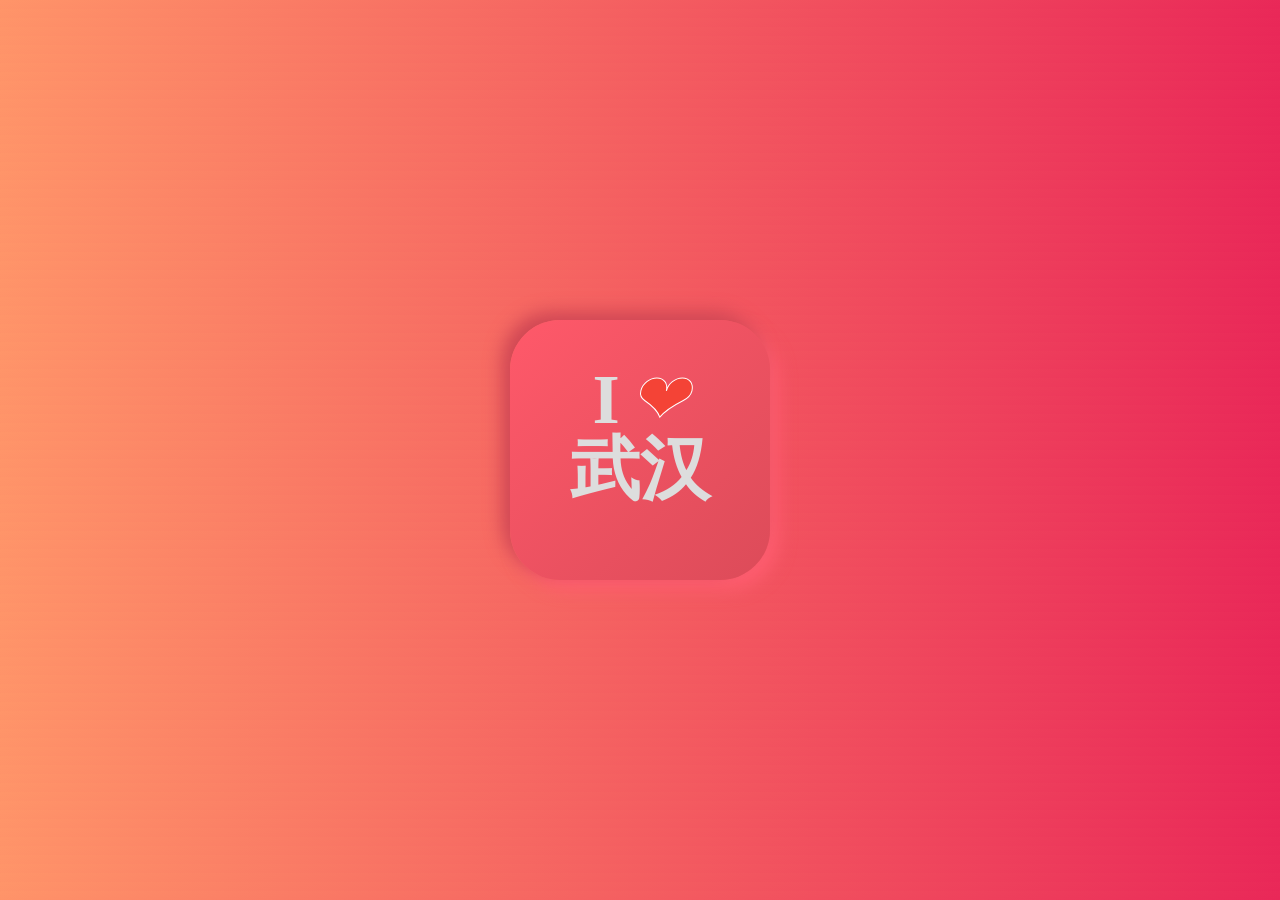
<file: index.html>
<!DOCTYPE html>
<html>
<head>
  	<meta charset="UTF-8">
  	<title>Lao5-i❤武汉</title>
	<meta name="viewport" content="width=device-width, initial-scale=1.0, user-scalable=no"/>

	<link rel="shortcut icon" href="favicon.ico" />

  	<link rel="stylesheet" href="css/wh_style.css">

</head>

<body class="bg">
	<div class="bg"></div>


	<div class="wrapper">
	  <p>
	    <b>I</b><a class="love"><i>❤</i></a>
	    <br>
	    <b>武汉</b>
	  </p>

	</div>
  
</body>
</html>
</file>
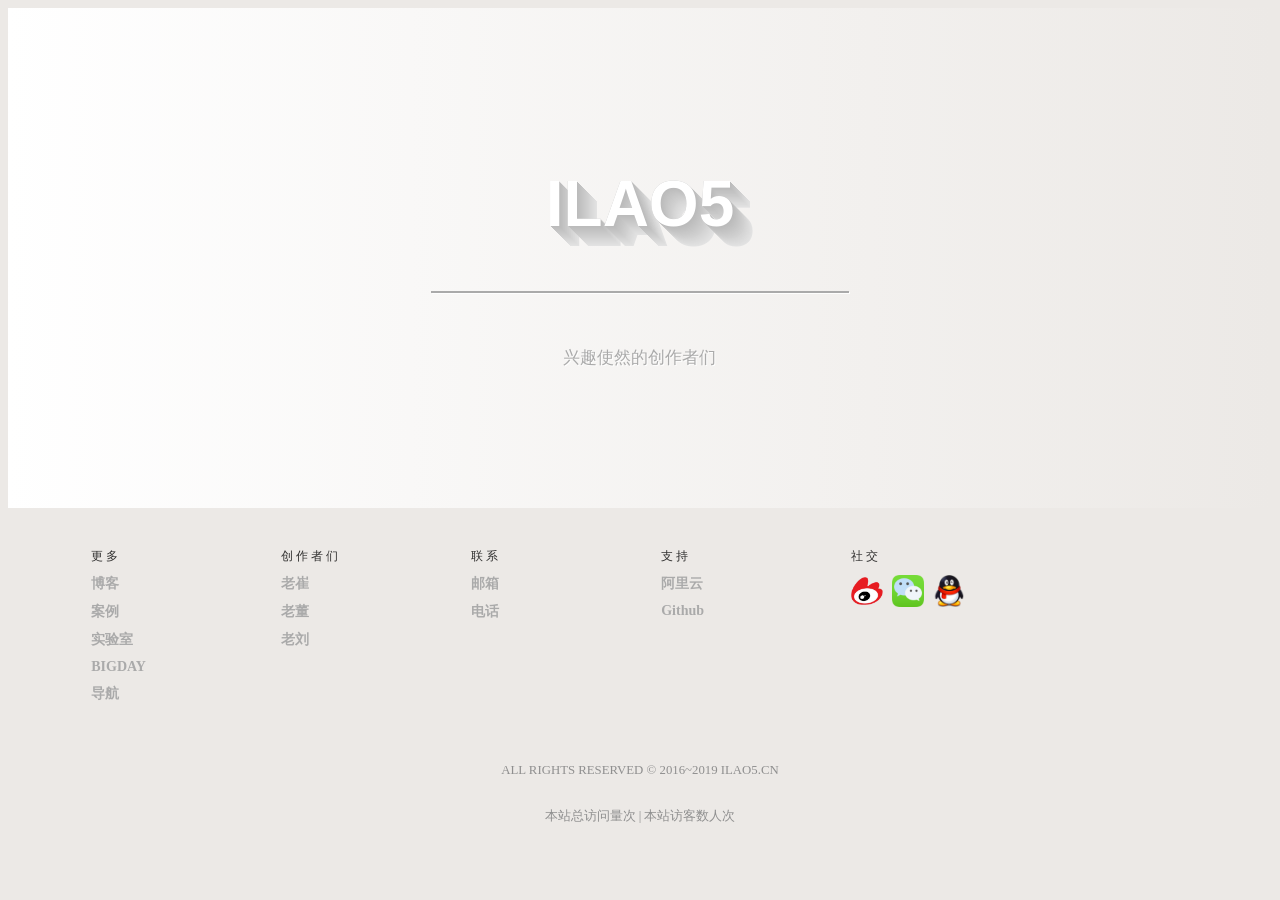
<file: index20190625.html>
<!DOCTYPE html>
<html lang="en" >

<head>
  <meta charset="UTF-8">
  <title>iLao5</title>
  

	<link rel="stylesheet" href="landingpage/css/style.css">
	<link rel='stylesheet' href='landingpage/css/xjvpgo.css'>

	<link rel="stylesheet" href="landingpage/css/style2.css">
	
	
  
</head>

<body>




  



<div class="landscape">
	<h1>iLao5</h1>
	<hr />
	<p>
	  兴趣使然的创作者们
	</p>
</div>



  
  <div class="footer">
	<div class="contain">
	  <div class="col">
		<h1>更多</h1>
		<ul>
		  <a href="https://www.ilao5.cn/blog/" target="blank"><li>博客</li></a>
		  <li>案例</li>
		  <a href="customs/lab/index.html" target="blank"><li>实验室</li></a>
		  <li>BIGDAY</li>
		  <li>导航</li>
		</ul>
	  </div>
	  <div class="col">
		<h1>创作者们</h1>
		<ul>
		  <li>老崔</li>
		  <li>老董</li>
		  <li>老刘</li>
		</ul>
	  </div>
	  <div class="col">
		<h1>联系</h1>
		<ul>
		  <li>邮箱</li>
		  <li>电话</li>
		</ul>
	  </div>
	  <div class="col">
		<h1>支持</h1>
		<ul>
		  <li>阿里云</li>
		  <li>Github</li>
		</ul>
	  </div>
	  <div class="col social">
		<h1>社交</h1>
		<ul>
		  <li><img src="landingpage/img/wb.png" width="32" style="width: 32px;"></li>
		  <li><img src="landingpage/img/wx.png" width="32" style="width: 32px;"></li>
		  <li><img src="landingpage/img/qq.png" width="32" style="width: 32px;"></li>
		</ul>
	  </div>
	  <div class="clearfix"></div>
	 </div>
	</div>
	
	
	<div class="bottom-bar">
      All Rights Reserved © 2016~2019 ilao5.cn
	</div>
  

	<script async src="//busuanzi.ibruce.info/busuanzi/2.3/busuanzi.pure.mini.js"></script>
    
  	<div class="bottom-bar">
      <span id="busuanzi_container_site_pv">本站总访问量<span id="busuanzi_value_site_pv"></span>次</span>

       | 

      <span id="busuanzi_container_site_uv">本站访客数<span id="busuanzi_value_site_uv"></span>人次</span>
	</div>
  
	<!--<script type="text/javascript" src="https://code.jquery.com/jquery-1.9.1.js"></script>-->
	<script  src="landingpage/js/jquery-1.11.0.min.js"></script>
	<script  src="landingpage/js/index.js"></script>
    

    




</body>

</html>
</file>
<file: css/wh_style.css>
body {
  margin:0;
  height:100%;
  width:100%;
  min-width: 100%;
  min-height: 1vh;

}

.bg{

  /*background: linear-gradient(270deg, #FF6B96, #ED73C8);*/
  background: linear-gradient(160deg, #ff9569 0%, #e92758 100%);

  /*background: linear-gradient(270deg, #f953c6, #b91d73);*/
  /*background: -webkit-linear-gradient(270deg, #FF6B96, #ED73C8); */
/*  background: -moz-linear-gradient(270deg, #FF6B96, #ED73C8); */

}

div {
  color:#ddd;
  margin:auto;
}

.wrapper {
  width: 260px;
  height: 260px;
  line-height: 10px;
  text-align: center;
  position: absolute;
  margin: auto;
  top: 0;
  left: 0;
  right: 0;
  bottom: 0;

  border-radius: 50px;
  background: linear-gradient(315deg, #dc4b59, #ff596a);
  box-shadow:  -8px -8px 17px #cf4754, 
             8px 8px 17px #ff5f72;
}


p {

  font-size:70px;
	line-height:70px;
  text-align:center;

  width: 260px;
  height: 260px;

  text-align: center;

  position: absolute;
  margin: auto;
  top: 90px;
  left: 0;
  right: 0;
  bottom: 0;


}
a {
  font-size:70px;
  margin:0 0 0 9px;
  text-decoration:none;
}
a i {
  color:#f44336; 
  transition: color .25s ease-out;
    position: relative;
  top: 0;
  width: 72px;

}
a:hover i {
  color:#ff0000;
  /*animation: pulse 0.36s ease infinite; */
}

.love {
  text-stroke: 1.0px #fff;
  -webkit-text-stroke: 1.0px #fff;
}

@keyframes pulse {
  0% { transform: scale(1); }
  50% { transform: scale(1.68); }
  100% { transform: scale(1); }
}
</file>
<file: landingpage/css/style.css>
html {
  color: #8f8f8f;
  background: #ECE9E6;
  font-weight: 300;
  -webkit-font-smoothing: antialiased;
}

a {
  text-decoration: none;
}

h1 {
  font-size: 30px;
  line-height: 1.8;
  text-transform: uppercase;
}

p {
  margin-bottom: 20px;
  font-size: 17px;
  line-height: 2;
}



.main_h {
  position: fixed;
  top: 0px;
  max-height: 70px;
  z-index: 999;
  width: 100%;
  padding-top: 17px;
  background: none;
  overflow: hidden;
  -webkit-transition: all 0.3s;
  transition: all 0.3s;
  opacity: 0;
  top: -100px;
  padding-bottom: 6px;
}
@media only screen and (max-width: 766px) {
  .main_h {
    padding-top: 25px;
  }
}

.open-nav {
  max-height: 400px !important;
}
.open-nav .mobile-toggle {
  transform: rotate(-90deg);
  -webkit-transform: rotate(-90deg);
}

.sticky {
  background-color: rgba(255, 255, 255, 0.93);
  opacity: 1;
  top: 0px;
  border-bottom: 1px solid gainsboro;
}

.logo {
  width: 50px;
  font-size: 25px;
  color: #8f8f8f;
  text-transform: uppercase;
  float: left;
  display: block;
  margin-top: 0;
  line-height: 1;
  margin-bottom: 10px;
}
@media only screen and (max-width: 766px) {
  .logo {
    float: none;
  }
}

nav {
  float: right;
  width: 60%;
}
@media only screen and (max-width: 766px) {
  nav {
    width: 100%;
  }
}
nav ul {
  list-style: none;
  overflow: hidden;
  text-align: right;
  float: right;
}
@media only screen and (max-width: 766px) {
  nav ul {
    padding-top: 10px;
    margin-bottom: 22px;
    float: left;
    text-align: center;
    width: 100%;
  }
}
nav ul li {
  display: inline-block;
  margin-left: 35px;
  line-height: 1.5;
}
@media only screen and (max-width: 766px) {
  nav ul li {
    width: 100%;
    padding: 7px 0;
    margin: 0;
  }
}
nav ul a {
  color: #888888;
  text-transform: uppercase;
  font-size: 12px;
}

.mobile-toggle {
  display: none;
  cursor: pointer;
  font-size: 20px;
  position: absolute;
  right: 22px;
  top: 0;
  width: 30px;
  -webkit-transition: all 200ms ease-in;
  -moz-transition: all 200ms ease-in;
  transition: all 200ms ease-in;
}
@media only screen and (max-width: 766px) {
  .mobile-toggle {
    display: block;
  }
}
.mobile-toggle span {
  width: 30px;
  height: 4px;
  margin-bottom: 6px;
  border-radius: 1000px;
  background: #8f8f8f;
  display: block;
}

.row {
  width: 100%;
  max-width: 940px;
  margin: 0 auto;
  position: relative;
  padding: 0 2%;
}

* {
  box-sizing: border-box;
}




/*
.content {
  padding: 50px 2% 250px;
}

.hero {
  position: relative;
  background: url(http://www.philippefercha.com/cd/toggle-menu-bg.jpg) no-repeat center center fixed;
  -webkit-background-size: cover;
  -moz-background-size: cover;
  background-size: cover;
  text-align: center;
  color: #fff;
  padding-top: 110px;
  min-height: 500px;
  letter-spacing: 2px;
  font-family: "Montserrat", sans-serif;
}
.hero h1 {
  font-size: 50px;
  line-height: 1.3;
}
.hero h1 span {
  font-size: 25px;
  color: #e8f380;
  border-bottom: 2px solid #e8f380;
  padding-bottom: 12px;
  line-height: 3;
}

.mouse {
  display: block;
  margin: 0 auto;
  width: 26px;
  height: 46px;
  border-radius: 13px;
  border: 2px solid #e8f380;
  position: absolute;
  bottom: 40px;
  position: absolute;
  left: 50%;
  margin-left: -26px;
}
.mouse span {
  display: block;
  margin: 6px auto;
  width: 2px;
  height: 2px;
  border-radius: 4px;
  background: #e8f380;
  border: 1px solid transparent;
  -webkit-animation-duration: 1s;
  animation-duration: 1s;
  -webkit-animation-fill-mode: both;
  animation-fill-mode: both;
  -webkit-animation-iteration-count: infinite;
  animation-iteration-count: infinite;
  -webkit-animation-name: scroll;
  animation-name: scroll;
}

@-webkit-keyframes scroll {
  0% {
    opacity: 1;
    -webkit-transform: translateY(0);
    transform: translateY(0);
  }

  100% {
    opacity: 0;
    -webkit-transform: translateY(20px);
    transform: translateY(20px);
  }
}
@keyframes scroll {
  0% {
    opacity: 1;
    -webkit-transform: translateY(0);
    -ms-transform: translateY(0);
    transform: translateY(0);
  }

  100% {
    opacity: 0;
    -webkit-transform: translateY(20px);
    -ms-transform: translateY(20px);
    transform: translateY(20px);
  }
}
*/



.landscape {
  position: relative;
  padding-top: 110px;
  min-height: 500px;
  font-family: helvetica, arial;
  font-size: 21px;
  line-height: 1.2em;
  color: #ffffff;
  text-align: center;
  background: #ECE9E6;
  /* fallback for old browsers */
  background: -webkit-linear-gradient(to right, #FFFFFF, #ECE9E6);
  /* Chrome 10-25, Safari 5.1-6 */
  background: linear-gradient(to right, #FFFFFF, #ECE9E6);
  /* W3C, IE 10+/ Edge, Firefox 16+, Chrome 26+, Opera 12+, Safari 7+ */
}

.landscape h1 {
  font-size: 4rem;
  line-height: 1.2em;
  font-weight: 900;
  margin: 3rem auto 0;
  text-transform: uppercase;
  text-shadow: 0px 0px #b9b9b9, 1px 1px #bbbbbb, 2px 2px #bdbdbd, 3px 3px #bfbfbf, 4px 4px #c1c1c1, 5px 5px #c3c3c3, 6px 6px #c5c5c5, 7px 7px #c7c7c7, 8px 8px #c9c9c9, 9px 9px #cbcbcb, 10px 10px #cdcdcd, 11px 11px #cfcfcf, 12px 12px #d1d1d1, 13px 13px #d4d4d4, 14px 14px #d6d6d6, 15px 15px #d8d8d8, 16px 16px #dadada, 17px 17px gainsboro, 18px 18px #dedede, 19px 19px #e0e0e0, 20px 20px #e2e2e2;
}

.landscape hr {
  width: 33%;
  height: 2px;
  border: none;
  background: #aaaaaa;
  margin: 3rem auto;
  box-shadow: 1px 1px 0px rgba(255, 255, 255, 0.9);
}

.landscape p {
  width: 33%;
  color: #aaaaaa;
  margin: 0 auto;
  text-shadow: 1px 1px 0px rgba(255, 255, 255, 0.9);
}

marquee{
  background:ECE9E6;
  font-family:sans-serif;
  color:#aaaaaa;
  padding:10px;
}


.footer {
  width: 90%;
  
  margin: 20px auto;
  position: relative;
  height: auto;
  background-color: #ECE9E6;
}
.footer .col {
  width: 190px;
  height: auto;
  float: left;
  box-sizing: border-box;
  -webkit-box-sizing: border-box;
  -moz-box-sizing: border-box;
  padding: 0px 20px 20px 20px;
}
.footer .col h1 {
  margin: 0;

  font-size: 12px;
  font-weight:bold;
  line-height: 17px;
  padding: 20px 0px 5px 0px;
  color: rgba(0,0,0,0.8);
  font-weight: normal;
  text-transform: uppercase;
  letter-spacing: 0.250em;
}
.footer .col ul {
  list-style-type: none;
  margin: 0;
  padding: 0;
}
.footer .col ul li {
  color: #aaaaaa;
  font-size: 14px;
  font-family: inherit;
  font-weight:bold;
  padding: 5px 0px 5px 0px;
  cursor: pointer;
  transition: .2s;
  -webkit-transition: .2s;
  -moz-transition: .2s;
}
.social ul li {
  display: inline-block;
  padding-right: 5px !important;
}

.footer .col ul li:hover {
  color: #222222;
  transition: .1s;
  -webkit-transition: .1s;
  -moz-transition: .1s;
}
.clearfix {
  clear: both;
}
@media only screen and (min-width: 1280px) {
  .contain {
    width: 1200px;
    margin: 0 auto;
  }
}
@media only screen and (max-width: 1139px) {
  .contain .social {
    width: 1000px;
    display: block;
  }
  .social h1 {
    margin: 0px;
  }
}
@media only screen and (max-width: 950px) {
  .footer .col {
    width: 33%;
  }
  .footer .col h1 {
    font-size: 14px;
  }
  .footer .col ul li {
    font-size: 13px;
  }
}
@media only screen and (max-width: 500px) {
    .footer .col {
      width: 50%;
    }
    .footer .col h1 {
      font-size: 14px;
    }
    .footer .col ul li {
      font-size: 13px;
    }
}
@media only screen and (max-width: 340px) {
  .footer .col {
    width: 100%;
  }
}


.bottom-bar {
    position:relative;
    text-align:center;
    font-size:.8em;
    text-transform:uppercase;
    background:#ECE9E6;
    padding:15px 0;
  }
</file>
<file: landingpage/css/xjvpgo.css>
[class^="support-"]::after {
    display: block;
    color: #afafaf;
    background: #19212a;
    margin-bottom: 5px;
    text-align: center;
    padding: 20px;
}

/* CSS Flexbox */
.support-flexbox::after {
    content: "💪🏼 Stop flexing; flexbox is unsupported in your browser.";
}

@supports (display: flex) {
  .support-flexbox::after {
    display: none;
  }
}


/* CSS Grid */
.support-grid::after {
    content: "😢 Sorry, CSS Grid is unsupported in your browser.";
}

@supports (display: grid) {
  .support-grid::after {
    display: none;
  }
}

/* initial-letter */
.support-initial-letter::after {
    content: "✋🏼 Hold on there cowboy; initial-letter is unsupported in your browser.";
}

@supports (initial-letter: 1) or (-webkit-initial-letter: 1) {
  .support-initial-letter::after {
    display: none;
  }
}

/* backdrop-filter */
.support-backdrop-filter::after {
    content: "💀 No good, backdrop-filter is unsupported in your browser.";
}

@supports (backdrop-filter: blur()) or (-webkit-backdrop-filter: blur()) {
  .support-backdrop-filter::after {
    display: none;
  }
}

/* css shapes */
.support-css-shapes::after {
    content: "🤢 Sorry mate, CSS shapes are unsupported in your browser.";
}

@supports (shape-margin: 0px) or (-webkit-shape-margin: 0px) {
  .support-css-shapes::after {
    display: none;
  }
}
</file>
<file: landingpage/css/style2.css>
*,
*::before,
*::after {
  box-sizing: border-box;
}

/*html {
  background-color: #f0f0f0;
}

body {
  color: #696969;
  font-family: 'Roboto','Helvetica Neue', Helvetica, Arial, sans-serif;
  font-style: normal;
  font-weight: 400;
  letter-spacing: 0;
  padding: 1rem;
  text-rendering: optimizeLegibility;
  -webkit-font-smoothing: antialiased;
  -moz-osx-font-smoothing: grayscale;
  -moz-font-feature-settings: "liga" on;
}*/

.container {
  /*padding: 0 50px 10px;*/
  margin: 0 auto;
  max-width: 1100px;
}

img {
  height: auto;
  max-width: 100%;
  vertical-align: middle;
}

.cards {
  display: flex;
  flex-wrap: wrap;
  list-style: none;
  margin: 20px;
  padding: 0;
}

.cards__item {
  display: flex;
  padding: 1rem;
}
.cards__item a {
  width: 100%;
  height: 100%;
  margin: 0;
  padding: 0;
  text-decoration: none;
}
@media (max-width: 767px) {
  .cards__item {
    width: 50%;
  }
}
@media (min-width: 768px) {
  .cards__item {
    width: 33.3333%;
  }
}
@media (max-width: 470px) {
  .cards__item {
    width: 100%;
  }
}

.card {
  border-radius: 10px;
  background-color: white;
  box-shadow: 0 10px 10px rgba(0, 0, 0, 0.08);
  transition: all 250ms cubic-bezier(0.02, 0.01, 0.47, 1);
  white-space: normal;
  display: flex;
  flex-direction: column;
  overflow: hidden;
  width: 100%;
  margin-bottom: 10px;
}
.card:hover {
  box-shadow: 0 20px 20px rgba(0, 0, 0, 0.16);
  transform: translate(0, -5px);
  transition-delay: 0s !important;
}

.card__content {
  display: flex;
  flex: 1 1 auto;
  flex-direction: column;
  padding: 15px;
}

.card__image {
  background-position: center center;
  background-repeat: no-repeat;
  background-size: cover;
  border-top-left-radius: 0.1em;
  border-top-right-radius: 0.1em;
  overflow: hidden;
  position: relative;
}
.card__image::before {
  content: "";
  display: block;
  padding-top: 56.25%;
}
@media (min-width: 40rem) {
  .card__image::before {
    padding-top: 66.6%;
  }
}

.card__image--1 {
  background-image: url('../img/szkt1.jpg');
}

.card__image--2 {
  background-image: url('../img/website.webp');
}

.card__image--3 {
  background-image: url('../img/wechatapp.png');
}

.card__image--4 {
  background-image: url('../img/virtual.jpg');
}

.card__image--5 {
  background-image: url('../img/datavisiable.jpg');
}

.card__image--6 {
  background-image: url('../img/vision.jpg');
}

.card__title {
  font-size: 1.2em;
  font-family: "Roboto", "Helvetica Neue", Helvetica, Arial, sans-serif;
  font-weight: 400;
  color: #696969;
  text-transform: uppercase;
}

.card__text {
  font-family: "Roboto", "Helvetica Neue", Helvetica, Arial, sans-serif;
  font-size: 0.85em;
  font-weight: 400;
  text-align: left;
  line-height: 20px;
  flex: 1 1 auto;
  margin-bottom: 1.25rem;
  color: #4B4F56;
  height: 3em;
}
</file>
